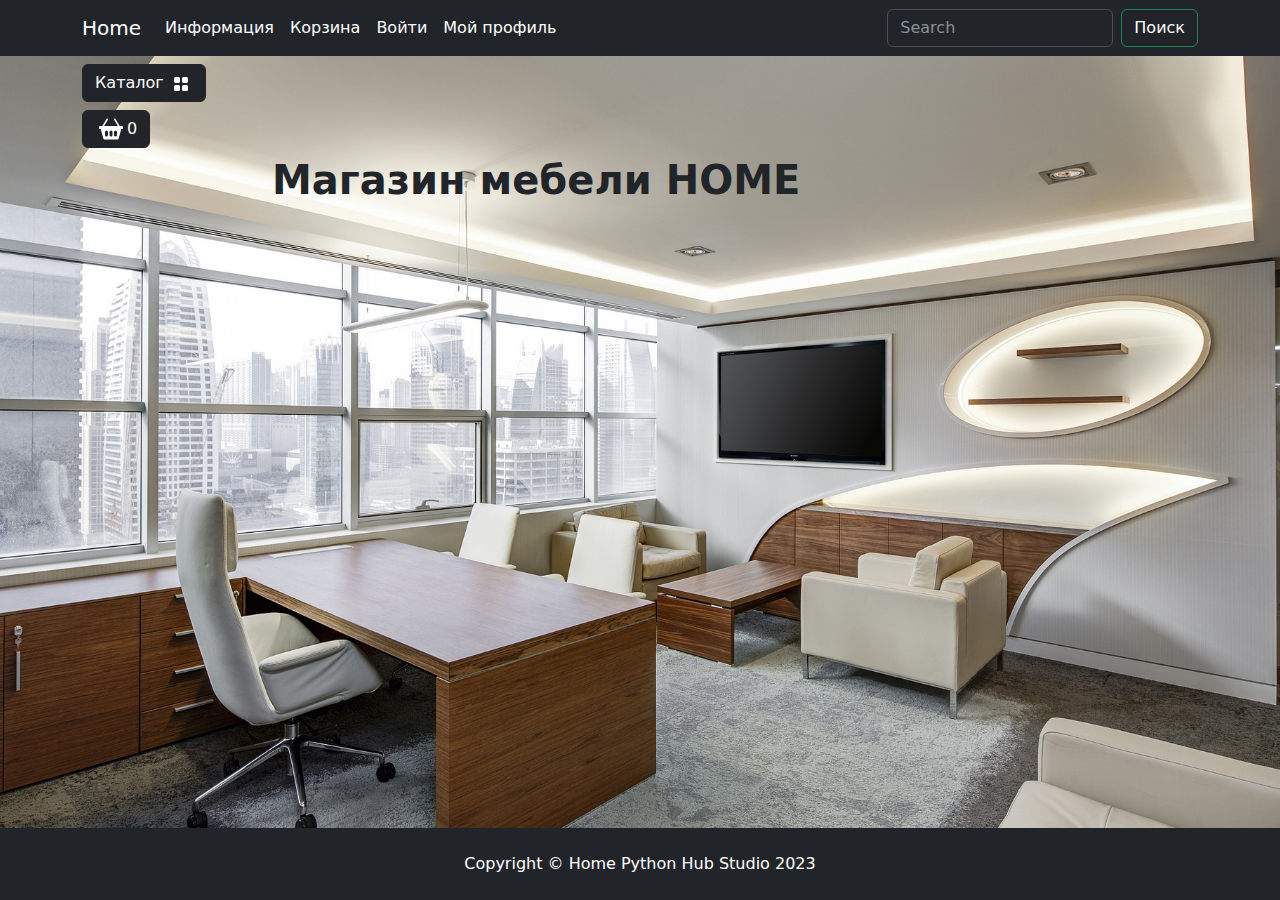
<file: shablon/index.html>
<!DOCTYPE html>
<html lang="en">

<head>
    <meta charset="UTF-8">
    <meta http-equiv="X-UA-Compatible" content="IE=edge">
    <meta name="viewport" content="width=device-width, initial-scale=1.0">
    <link rel="stylesheet" href="deps/css/bootstrap/bootstrap.min.css">
    <link rel="stylesheet" href="deps/css/my_css.css">
    <!-- Стиль footer-a для главной страницы -->
    <link rel="stylesheet" href="deps/css/my_footer_css.css">
    <!-- Favicons for different platforms -->
    <link rel="apple-touch-icon" sizes="180x180" href="deps/favicon/apple-touch-icon.png">
    <link rel="icon" type="image/png" sizes="32x32" href="deps/favicon/favicon-32x32.png">
    <link rel="icon" type="image/png" sizes="16x16" href="deps/favicon/favicon-16x16.png">
    <link rel="manifest" href="deps/favicon/site.webmanifest">
    <title>Home</title>
</head>

<body>
    <header>
        <nav class="navbar navbar-expand-lg bg-dark" data-bs-theme="dark">
            <div class="container">
                <a class="navbar-brand" href="index.html">Home</a>
                <button class="navbar-toggler" type="button" data-bs-toggle="collapse"
                    data-bs-target="#navbarSupportedContent" aria-controls="navbarSupportedContent"
                    aria-expanded="false" aria-label="Toggle navigation">
                    <span class="navbar-toggler-icon"></span>
                </button>
                <div class="collapse navbar-collapse" id="navbarSupportedContent">
                    <ul class="navbar-nav me-auto mb-2 mb-lg-0">
                        <li class="nav-item dropdown ">
                            <a class="nav-link dropdown-toggle text-white" href="#" role="button"
                                data-bs-toggle="dropdown" aria-expanded="false">
                                Информация
                            </a>
                            <ul class="dropdown-menu">
                                <li><a class="dropdown-item  text-white" href="#">Доставка и оплата</a></li>
                                <li><a class="dropdown-item  text-white" href="#">Контактная информация</a></li>
                                <li><a class="dropdown-item  text-white" href="#">Про нас</a></li>
                            </ul>
                        </li>
                        <li class="nav-item">
                            <a class="nav-link  text-white" href="carts/cart.html">Корзина</a>
                        </li>
                        <li class="nav-item">
                            <a class="nav-link  text-white" href="users/login.html">Войти</a>
                        </li>
                        <li class="nav-item dropdown ">
                            <a class="nav-link dropdown-toggle text-white" href="#" role="button"
                                data-bs-toggle="dropdown" aria-expanded="false">
                                Мой профиль
                            </a>
                            <ul class="dropdown-menu">
                                <li><a class="dropdown-item  text-white" href="carts/cart.html">Корзина</a></li>
                                <li><a class="dropdown-item  text-white" href="users/profile.html">Личный кабинет</a>
                                </li>
                                <li><a class="dropdown-item  text-white" href="#">Админ панель</a></li>
                                <li>
                                    <hr class="dropdown-divider">
                                </li>
                                <li><a class="dropdown-item  text-white" href="#">Выйти</a></li>
                            </ul>
                        </li>
                    </ul>
                    <form class="d-flex" role="search">
                        <input class="form-control me-2" type="search" placeholder="Search" aria-label="Search">
                        <button class="btn btn-outline-success text-white" type="submit">Поиск</button>
                    </form>
                </div>
            </div>
        </nav>
    </header>
    <section>
        <div class="container">
            <!-- Каталог и корзина с фиксированным расположением на странице -->
            <div class="row mt-1 position-fixed z-3">
                <!-- Каталог -->
                <div class="dropdown mb-2">
                    <button class="btn btn-secondary dropdown-toggle btn-dark" type="button" data-bs-toggle="dropdown"
                        aria-expanded="false">
                        Каталог
                        <img class="mx-1" src="deps/icons/grid-fill.svg" alt="Catalog Icon" width="16"
                            height="16">
                    </button>
                    <ul class="dropdown-menu bg-dark" data-bs-theme="dark">
                        <li><a class="dropdown-item text-white" href="goods/catalog.html">Все товары</a></li>
                        <li><a class="dropdown-item text-white" href="goods/catalog.html">Кухня</a></li>
                        <li><a class="dropdown-item text-white" href="goods/catalog.html">Спальня</a></li>
                        <li><a class="dropdown-item text-white" href="goods/catalog.html">Гостинная</a></li>
                        <li><a class="dropdown-item text-white" href="goods/catalog.html">Офис</a></li>
                        <li><a class="dropdown-item text-white" href="goods/catalog.html">Фурнитура</a></li>
                        <li><a class="dropdown-item text-white" href="goods/catalog.html">Декор</a></li>
                    </ul>
                </div>
                <!-- Значек корзины, вызывает модальное окно -->
                <div>
                    <button type="button" class="btn btn-dark btn-secondary d-flex" id="modalButton"
                        aria-expanded="false">
                        <img class="mx-1" src="deps/icons/basket2-fill.svg" alt="Catalog Icon" width="24"
                            height="24">
                        <span id="goods-in-cart-count">0</span>
                    </button>
                </div>
                <!-- Разметка модального окна корзины -->
                <div class="modal fade" id="exampleModal" tabindex="-1" aria-labelledby="exampleModalLabel"
                    aria-hidden="true">
                    <div class="modal-dialog modal-dialog-scrollable">
                        <div class="modal-content">
                            <div class="modal-header">
                                <button type="button" class="btn-close" data-bs-dismiss="modal"
                                    aria-label="Close"></button>
                            </div>
                            <div class="modal-body">
                                <h3 class="text-center mb-4">Корзина</h3>
                                <div class="container" id="cart-items-container">
                                    <!-- Разметка корзины -->
                                    <div class="card mb-3 text-bg-light shadow-lg">
                                        <div class="card-header">
                                            <h5 class="card-title">Товар</h5>
                                        </div>
                                        <ul class="list-group list-group-flush">
                                            <li class="list-group-item">
                                                <div class="row text-center">
                                                    <div class="col p-0">
                                                        <div class="input-group">
                                                            <span class="input-group-btn">
                                                                <button type="button" class="btn btn-dark btn-sm decrement"
                                                                    data-cart-id="" data-cart-change-url="">-</button>
                                                            </span>
                                                            <input type="text" class="form-control number" value="1"
                                                                readonly>
                                                            <span class="input-group-btn">
                                                                <button type="button" class="btn btn-dark btn-sm increment"
                                                                    data-cart-id="" data-cart-change-url="">+</button>
                                                            </span>
                                                        </div>
                                                    </div>
                                                    <div class="col p-0">
                                                        <p>x 100.00 = </p>
                                                    </div>
                                                    <div class="col p-0"><strong>100.00 $</strong></div>
                                                    <div class="col p-0">
                                                        <a href="#" class="remove-from-cart" data-cart-id="">
                                                            <img class="mx-1" src="deps/icons/trash3-fill.svg"
                                                                alt="Catalog Icon" width="16" height="16">
                                                        </a>
                                                    </div>
                                                </div>
                                            </li>
                                        </ul>
                                    </div>
                                    <div class="card mb-3 shadow-lg">
                                        <div class="card-footer">
                                            <p class="float-left">Итого <strong>1</strong> товар(а) на сумму</p>
                                            <h4 class="float-left"><strong>100.00 $</strong></h4>
                                        </div>
                                    </div>
                                    <!-- Закончилась разметка корзины -->
                                </div>
                                <a class="btn btn-dark" href="orders/create_order.html">
                                    Оформить заказ
                                </a>
                            </div>
                        </div>
                    </div>
                </div>
                <!-- Закончилась разметка модального окна -->
            </div>
        </div>
        <!-- Контент -->
        <div class="container">
            <div class="row mt-1">
                <div class="col-lg-2">
                    <!-- Пустой блок на Ваше усмотрение -->
                </div>
                <div class="col-lg-10">
                    <!-- Контент на странице -->
                    <h1 class="mt-5 pt-5"><strong>Магазин мебели HOME</strong></h1>
                </div>
            </div>
        </div>
    </section>
    <footer class="py-4 bg-dark">
        <div class="container">
            <p class="m-0 text-center text-white">Copyright &copy; Home Python Hub Studio 2023</p>
        </div>
    </footer>
    <script src="deps/js/jquery/jquery-3.7.0.min.js"></script>
    <script src="deps/js/jquery-events.js"></script>
    <script src="deps/js/jquery-ajax.js"></script>
    <script src="deps/js/bootstrap/bootstrap.bundle.min.js"></script>
</body>

</html>
</file>
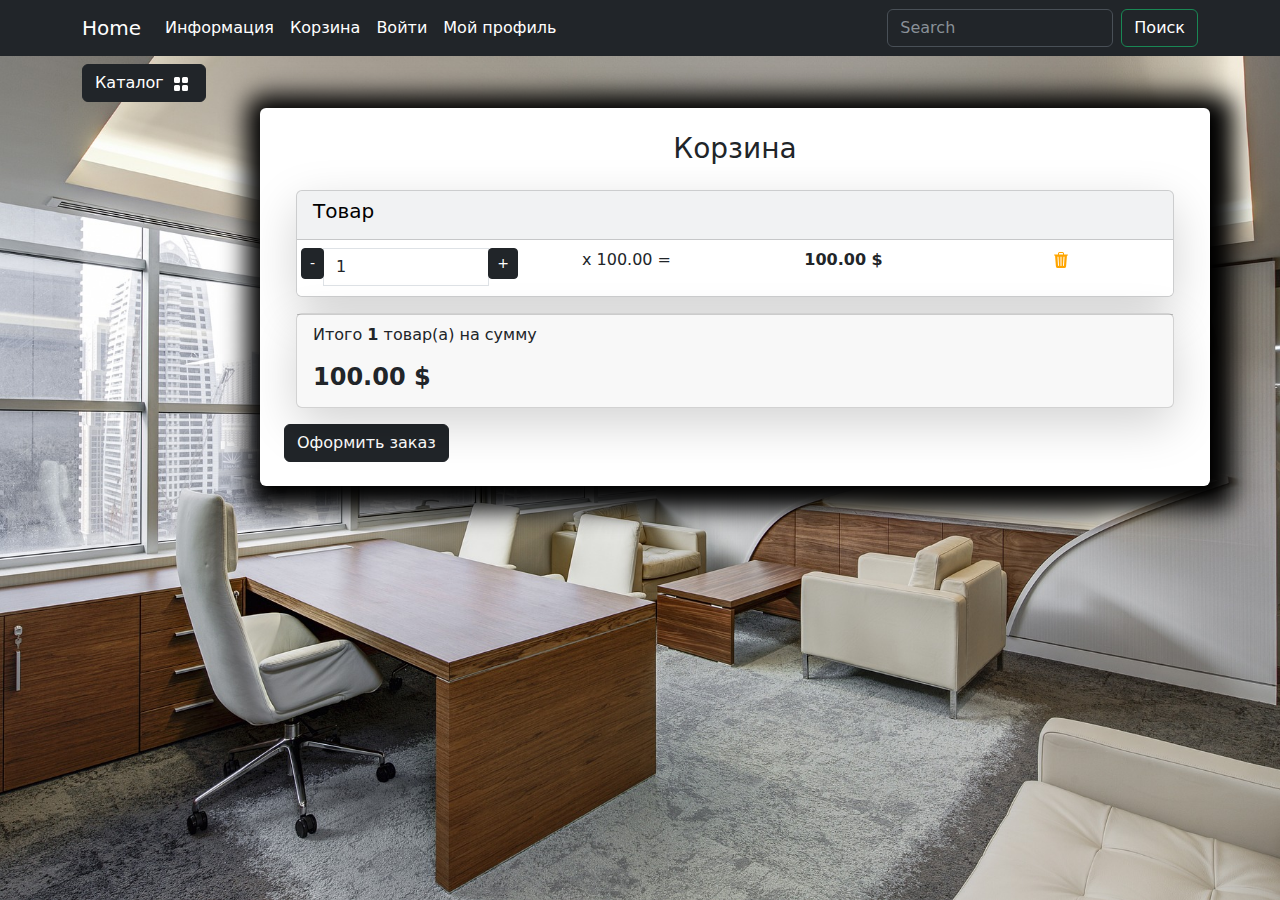
<file: shablon/carts/cart.html>
<!DOCTYPE html>
<html lang="en">

<head>
    <meta charset="UTF-8">
    <meta http-equiv="X-UA-Compatible" content="IE=edge">
    <meta name="viewport" content="width=device-width, initial-scale=1.0">
    <link rel="stylesheet" href="../deps/css/bootstrap/bootstrap.min.css">
    <link rel="stylesheet" href="../deps/css/my_css.css">
    <link rel="apple-touch-icon" sizes="180x180" href="../deps/favicon/apple-touch-icon.png">
    <link rel="icon" type="image/png" sizes="32x32" href="../deps/favicon/favicon-32x32.png">
    <link rel="icon" type="image/png" sizes="16x16" href="../deps/favicon/favicon-16x16.png">
    <link rel="manifest" href="../deps/favicon/site.webmanifest">
    <title>Корзина</title>
</head>

<body>
    <header>
        <nav class="navbar navbar-expand-lg bg-dark" data-bs-theme="dark">
            <div class="container">
                <a class="navbar-brand" href="../index.html">Home</a>
                <button class="navbar-toggler" type="button" data-bs-toggle="collapse"
                    data-bs-target="#navbarSupportedContent" aria-controls="navbarSupportedContent"
                    aria-expanded="false" aria-label="Toggle navigation">
                    <span class="navbar-toggler-icon"></span>
                </button>
                <div class="collapse navbar-collapse" id="navbarSupportedContent">
                    <ul class="navbar-nav me-auto mb-2 mb-lg-0">
                        <li class="nav-item dropdown ">
                            <a class="nav-link dropdown-toggle text-white" href="#" role="button"
                                data-bs-toggle="dropdown" aria-expanded="false">
                                Информация
                            </a>
                            <ul class="dropdown-menu">
                                <li><a class="dropdown-item  text-white" href="#">Доставка и оплата</a></li>
                                <li><a class="dropdown-item  text-white" href="#">Контактная информация</a></li>
                                <li><a class="dropdown-item  text-white" href="#">Про нас</a></li>
                            </ul>
                        </li>
                        <li class="nav-item">
                            <a class="nav-link  text-white" href="../users/cart.html">Корзина</a>
                        </li>
                        <li class="nav-item">
                            <a class="nav-link  text-white" href="../users/login.html">Войти</a>
                        </li>
                        <li class="nav-item dropdown ">
                            <a class="nav-link dropdown-toggle text-white" href="#" role="button"
                                data-bs-toggle="dropdown" aria-expanded="false">
                                Мой профиль
                            </a>
                            <ul class="dropdown-menu">
                                <li><a class="dropdown-item  text-white" href="../users/cart.html">Корзина</a></li>
                                <li><a class="dropdown-item  text-white" href="../users/profile.html">Личный кабинет</a>
                                </li>
                                <li><a class="dropdown-item  text-white" href="#">Админ панель</a></li>
                                <li>
                                    <hr class="dropdown-divider">
                                </li>
                                <li><a class="dropdown-item  text-white" href="#">Выйти</a></li>
                            </ul>
                        </li>
                    </ul>
                    <form class="d-flex" role="search">
                        <input class="form-control me-2" type="search" placeholder="Search" aria-label="Search">
                        <button class="btn btn-outline-success text-white" type="submit">Поиск</button>
                    </form>
                </div>
            </div>
        </nav>
    </header>
    <section>
        <div class="container">
            <!-- Каталог и корзина с фиксированным расположением на странице -->
            <div class="row mt-1 position-fixed z-3">
                <!-- Каталог -->
                <div class="dropdown mb-2">
                    <button class="btn btn-secondary dropdown-toggle btn-dark" type="button" data-bs-toggle="dropdown"
                        aria-expanded="false">
                        Каталог
                        <img class="mx-1" src="../deps/icons/grid-fill.svg" alt="Catalog Icon" width="16"
                            height="16">
                    </button>
                    <ul class="dropdown-menu bg-dark" data-bs-theme="dark">
                        <li><a class="dropdown-item text-white" href="../goods/catalog.html">Все товары</a></li>
                        <li><a class="dropdown-item text-white" href="../goods/catalog.html">Кухня</a></li>
                        <li><a class="dropdown-item text-white" href="../goods/catalog.html">Спальня</a></li>
                        <li><a class="dropdown-item text-white" href="../goods/catalog.html">Гостинная</a></li>
                        <li><a class="dropdown-item text-white" href="../goods/catalog.html">Офис</a></li>
                        <li><a class="dropdown-item text-white" href="../goods/catalog.html">Фурнитура</a></li>
                        <li><a class="dropdown-item text-white" href="../goods/catalog.html">Декор</a></li>
                    </ul>
                </div>
            </div>
        </div>
        <!-- Контент -->
        <div class="container">
            <div class="row mt-1">
                <div class="col-lg-2">
                    <!-- Пустой блок на усмотрение -->
                </div>
                <div class="col-lg-10">
                    <!-- Контент на странице -->
                    <div class="row">
                        <div class="container mt-5">
                            <div class="row justify-content-center">
                                <div class=" bg-white p-4 mb-4 mx-2 rounded custom-shadow">
                                    <h3 class="text-center mb-4">Корзина</h3>
                                    <div class="container" id="cart-items-container">
                                        <!-- Разметка корзины -->
                                        <div class="card mb-3 text-bg-light shadow-lg">
                                            <div class="card-header">
                                                <h5 class="card-title">Товар</h5>
                                            </div>
                                            <ul class="list-group list-group-flush">
                                                <li class="list-group-item">
                                                    <div class="row text-center">
                                                        <div class="col p-0">
                                                            <div class="input-group">
                                                                <span class="input-group-btn">
                                                                    <button type="button" class="btn btn-dark btn-sm decrement"
                                                                        data-cart-id="" data-cart-change-url="">-</button>
                                                                </span>
                                                                <input type="text" class="form-control number" value="1"
                                                                    readonly>
                                                                <span class="input-group-btn">
                                                                    <button type="button" class="btn btn-dark btn-sm increment"
                                                                        data-cart-id="" data-cart-change-url="">+</button>
                                                                </span>
                                                            </div>
                                                        </div>
                                                        <div class="col p-0">
                                                            <p>x 100.00 = </p>
                                                        </div>
                                                        <div class="col p-0"><strong>100.00 $</strong></div>
                                                        <div class="col p-0">
                                                            <a href="#" class="remove-from-cart" data-cart-id="">
                                                                <img class="mx-1" src="../deps/icons/trash3-fill.svg"
                                                                    alt="Catalog Icon" width="16" height="16">
                                                            </a>
                                                        </div>
                                                    </div>
                                                </li>
                                            </ul>
                                        </div>
                                        <div class="card mb-3 shadow-lg">
                                            <div class="card-footer">
                                                <p class="float-left">Итого <strong>1</strong> товар(а) на сумму</p>
                                                <h4 class="float-left"><strong>100.00 $</strong></h4>
                                            </div>
                                        </div>
                                        <!-- Закончилась разметка корзины -->
                                    </div>
                                    <a class="btn btn-dark" href="../orders/create_order.html">
                                        Оформить заказ
                                    </a>
                                </div>
                            </div>
                        </div>
                    </div>
                </div>
            </div>
        </div>
    </section>
    <script src="../deps/js/jquery/jquery-3.7.0.min.js"></script>
    <script src="../deps/js/jquery-events.js"></script>
    <script src="../deps/js/jquery-ajax.js"></script>
    <script src="../deps/js/bootstrap/bootstrap.bundle.min.js"></script>
</body>

</html>
</file>
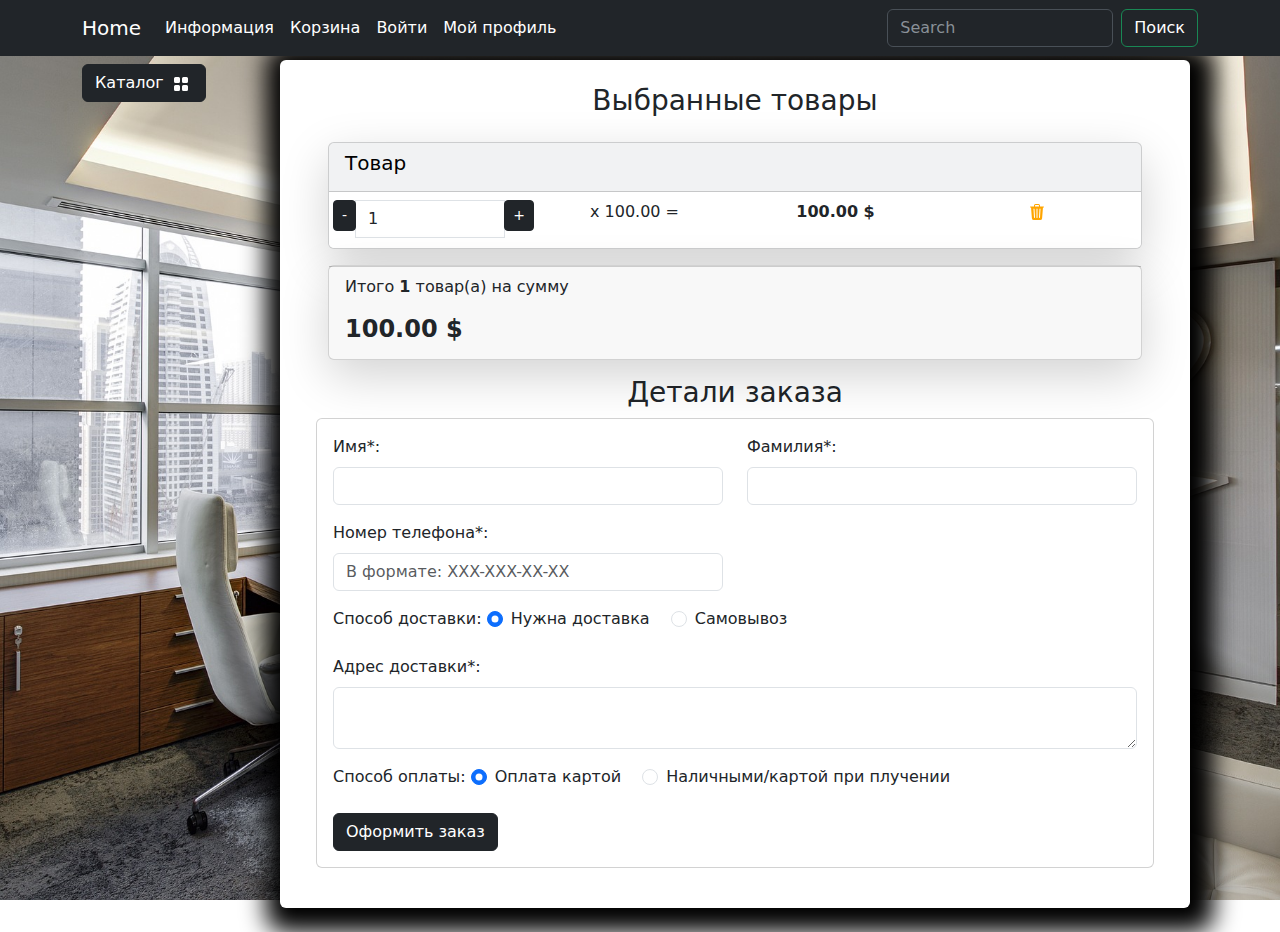
<file: shablon/orders/create_order.html>
<!DOCTYPE html>
<html lang="en">

<head>
    <meta charset="UTF-8">
    <meta http-equiv="X-UA-Compatible" content="IE=edge">
    <meta name="viewport" content="width=device-width, initial-scale=1.0">
    <link rel="stylesheet" href="../deps/css/bootstrap/bootstrap.min.css">
    <link rel="stylesheet" href="../deps/css/my_css.css">
    <link rel="apple-touch-icon" sizes="180x180" href="../deps/favicon/apple-touch-icon.png">
    <link rel="icon" type="image/png" sizes="32x32" href="../deps/favicon/favicon-32x32.png">
    <link rel="icon" type="image/png" sizes="16x16" href="../deps/favicon/favicon-16x16.png">
    <link rel="manifest" href="../deps/favicon/site.webmanifest">
    <title>Профиль</title>
</head>

<body>
    <header>
        <nav class="navbar navbar-expand-lg bg-dark" data-bs-theme="dark">
            <div class="container">
                <a class="navbar-brand" href="../index.html">Home</a>
                <button class="navbar-toggler" type="button" data-bs-toggle="collapse"
                    data-bs-target="#navbarSupportedContent" aria-controls="navbarSupportedContent"
                    aria-expanded="false" aria-label="Toggle navigation">
                    <span class="navbar-toggler-icon"></span>
                </button>
                <div class="collapse navbar-collapse" id="navbarSupportedContent">
                    <ul class="navbar-nav me-auto mb-2 mb-lg-0">
                        <li class="nav-item dropdown ">
                            <a class="nav-link dropdown-toggle text-white" href="#" role="button"
                                data-bs-toggle="dropdown" aria-expanded="false">
                                Информация
                            </a>
                            <ul class="dropdown-menu">
                                <li><a class="dropdown-item  text-white" href="#">Доставка и оплата</a></li>
                                <li><a class="dropdown-item  text-white" href="#">Контактная информация</a></li>
                                <li><a class="dropdown-item  text-white" href="#">Про нас</a></li>
                            </ul>
                        </li>
                        <li class="nav-item">
                            <a class="nav-link  text-white" href="../carts/cart.html">Корзина</a>
                        </li>
                        <li class="nav-item">
                            <a class="nav-link  text-white" href="../users/login.html">Войти</a>
                        </li>
                        <li class="nav-item dropdown ">
                            <a class="nav-link dropdown-toggle text-white" href="#" role="button"
                                data-bs-toggle="dropdown" aria-expanded="false">
                                Мой профиль
                            </a>
                            <ul class="dropdown-menu">
                                <li><a class="dropdown-item  text-white" href="../carts/cart.html">Корзина</a></li>
                                <li><a class="dropdown-item  text-white" href="../users/profile.html">Личный кабинет</a>
                                </li>
                                <li><a class="dropdown-item  text-white" href="#">Админ панель</a></li>
                                <li>
                                    <hr class="dropdown-divider">
                                </li>
                                <li><a class="dropdown-item  text-white" href="#">Выйти</a></li>
                            </ul>
                        </li>
                    </ul>
                    <form class="d-flex" role="search">
                        <input class="form-control me-2" type="search" placeholder="Search" aria-label="Search">
                        <button class="btn btn-outline-success text-white" type="submit">Поиск</button>
                    </form>
                </div>
            </div>
        </nav>
    </header>
    <section>
        <div class="container">
            <!-- Каталог и корзина с фиксированным расположением на странице -->
            <div class="row mt-1 position-fixed z-3">
                <!-- Каталог -->
                <div class="dropdown mb-2">
                    <button class="btn btn-secondary dropdown-toggle btn-dark" type="button" data-bs-toggle="dropdown"
                        aria-expanded="false">
                        Каталог
                        <img class="mx-1" src="../deps/icons/grid-fill.svg" alt="Catalog Icon" width="16"
                            height="16">
                    </button>
                    <ul class="dropdown-menu bg-dark" data-bs-theme="dark">
                        <li><a class="dropdown-item text-white" href="../goods/catalog.html">Все товары</a></li>
                        <li><a class="dropdown-item text-white" href="../goods/catalog.html">Кухня</a></li>
                        <li><a class="dropdown-item text-white" href="../goods/catalog.html">Спальня</a></li>
                        <li><a class="dropdown-item text-white" href="../goods/catalog.html">Гостинная</a></li>
                        <li><a class="dropdown-item text-white" href="../goods/catalog.html">Офис</a></li>
                        <li><a class="dropdown-item text-white" href="../goods/catalog.html">Фурнитура</a></li>
                        <li><a class="dropdown-item text-white" href="../goods/catalog.html">Декор</a></li>
                    </ul>
                </div>
            </div>
        </div>
        <!-- Контент -->
        <div class="container">
            <div class="row mt-1">
                <div class="col-lg-2">
                    <!-- Пустой блок на усмотрение -->
                </div>
                <div class="col-lg-10">
                    <!-- Контент на странице -->
                    <div class=" bg-white p-4 mb-4 mx-2 rounded custom-shadow">
                        <div class="container">
                            <h3 class="text-center mb-4">Выбранные товары</h3>
                            <div class="container" id="cart-items-container">
                                <!-- Разметка корзины -->
                                <div class="card mb-3 text-bg-light shadow-lg">
                                    <div class="card-header">
                                        <h5 class="card-title">Товар</h5>
                                    </div>
                                    <ul class="list-group list-group-flush">
                                        <li class="list-group-item">
                                            <div class="row text-center">
                                                <div class="col p-0">
                                                    <div class="input-group">
                                                        <span class="input-group-btn">
                                                            <button type="button" class="btn btn-dark btn-sm decrement"
                                                                data-cart-id="" data-cart-change-url="">-</button>
                                                        </span>
                                                        <input type="text" class="form-control number" value="1"
                                                            readonly>
                                                        <span class="input-group-btn">
                                                            <button type="button" class="btn btn-dark btn-sm increment"
                                                                data-cart-id="" data-cart-change-url="">+</button>
                                                        </span>
                                                    </div>
                                                </div>
                                                <div class="col p-0">
                                                    <p>x 100.00 = </p>
                                                </div>
                                                <div class="col p-0"><strong>100.00 $</strong></div>
                                                <div class="col p-0">
                                                    <a href="#" class="remove-from-cart" data-cart-id="">
                                                        <img class="mx-1" src="../deps/icons/trash3-fill.svg"
                                                            alt="Catalog Icon" width="16" height="16">
                                                    </a>
                                                </div>
                                            </div>
                                        </li>
                                    </ul>
                                </div>
                                <div class="card mb-3 shadow-lg">
                                    <div class="card-footer">
                                        <p class="float-left">Итого <strong>1</strong> товар(а) на сумму</p>
                                        <h4 class="float-left"><strong>100.00 $</strong></h4>
                                    </div>
                                </div>
                                <!-- Закончилась разметка корзины -->
                            </div>
                        </div>
                        <!-- Детали заказа -->
                        <div class="container">
                            <h3 class="text-center">Детали заказа</h3>
                            <div class="card mb-3">
                                <div class="card-body">
                                    <form>
                                        <div class="row">
                                            <div class="col-md-6 mb-3">
                                                <label for="id_first_name" class="form-label">Имя*:</label>
                                                <input type="text" class="form-control" id="id_first_name"
                                                    name="first_name" required>
                                            </div>
                                            <div class="col-md-6 mb-3">
                                                <label for="id_last_name" class="form-label">Фамилия*:</label>
                                                <input type="text" class="form-control" id="id_last_name" name="last_name" required>
                                            </div>
                                            <div class="col-md-6 mb-3">
                                                <label for="id_phone_number" class="form-label">Номер телефона*:</label>
                                                <input type="text" class="form-control" id="id_phone_number" name="phone_number"
                                                    placeholder="В формате: XXX-XXX-XX-XX"
                                                    required>
                                            </div>
                                            <div class="col-md-12 mb-3">
                                                <label for="delivery" class="form-label">Способ доставки: </label>
                                                <div class="form-check form-check-inline">
                                                    <input class="form-check-input" type="radio" name="requires_delivery"
                                                        id="id_requires_delivery" value="1" checked>
                                                    <label class="form-check-label" for="id_requires_delivery">Нужна
                                                        доставка</label>
                                                </div>
                                                <div class="form-check form-check-inline">
                                                    <input class="form-check-input" type="radio" name="requires_delivery"
                                                        id="id_requires_delivery" value="0">
                                                    <label class="form-check-label" for="id_requires_delivery">Самовывоз</label>
                                                </div>
                                            </div>
                                            <div class="mb-3" id="deliveryAddressField">
                                                <label for="id_delivery_address" class="form-label">Адрес
                                                    доставки*:</label>
                                                <textarea class="form-control" id="id_delivery_address"
                                                    name="delivery_address" rows="2"></textarea>
                                            </div>
                                            <div class="col-md-12 mb-3">
                                                <label class="form-label">Способ оплаты: </label>
                                                <div class="form-check form-check-inline">
                                                    <input class="form-check-input" type="radio" name="payment_on_get"
                                                        id="id_payment_on_get" value="0" checked>
                                                    <label class="form-check-label" for="id_payment_on_get">Оплата
                                                        картой</label>
                                                </div>
                                                <div class="form-check form-check-inline">
                                                    <input class="form-check-input" type="radio" name="payment_on_get"
                                                        id="id_payment_on_get" value="1">
                                                    <label class="form-check-label" for="id_payment_on_get">Наличными/картой
                                                        при плучении</label>
                                                </div>
                                            </div>
                                        </div>
                                        <button type="submit" class="btn btn-dark">Оформить заказ</button>
                                    </form>
                                </div>
                            </div>
                        </div>
                    </div>
                </div>
            </div>
        </div>
    </section>
    <script src="../deps/js/jquery/jquery-3.7.0.min.js"></script>
    <script src="../deps/js/jquery-events.js"></script>
    <script src="../deps/js/jquery-ajax.js"></script>
    <script src="../deps/js/bootstrap/bootstrap.bundle.min.js"></script>
</body>

</html>
</file>
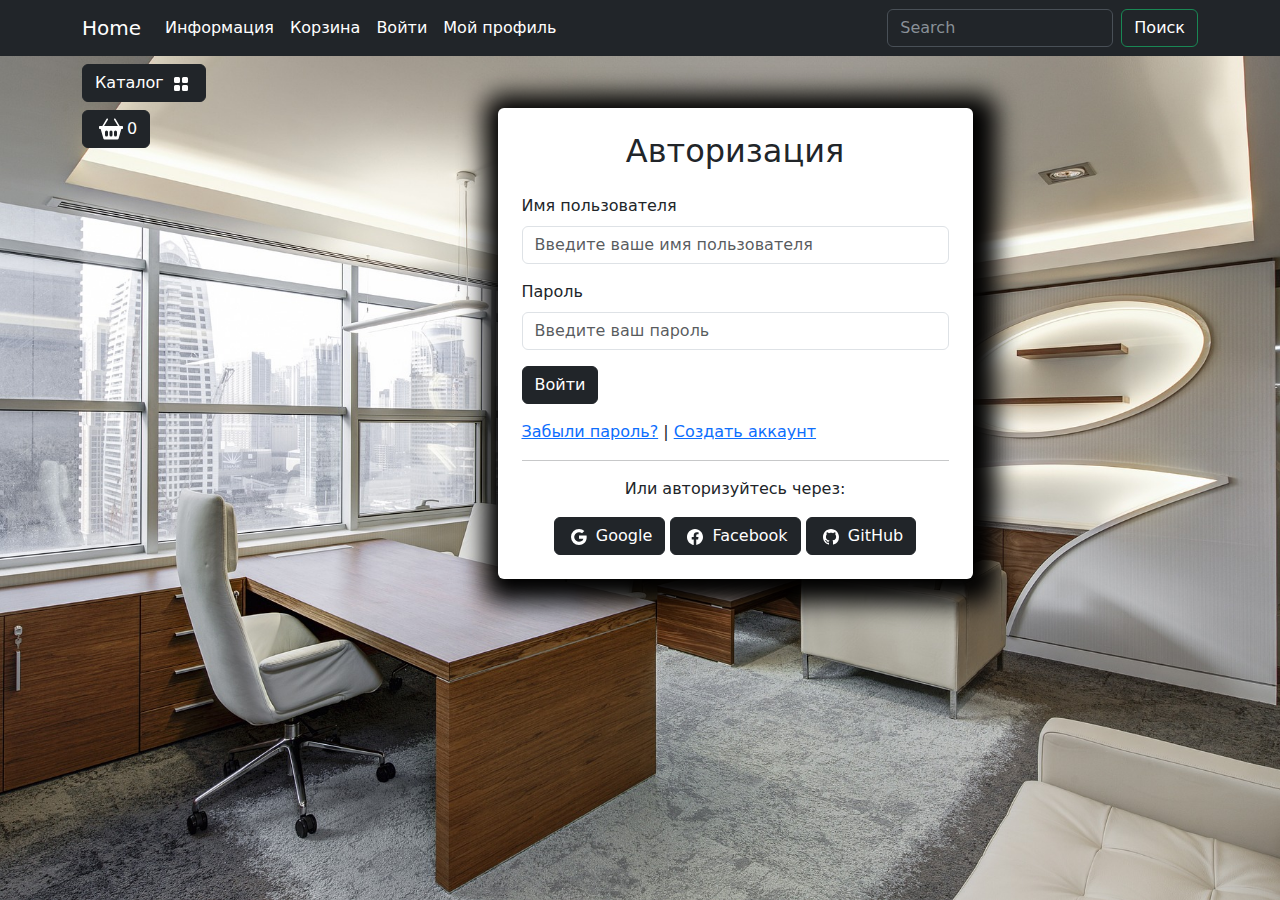
<file: shablon/users/login.html>
<!DOCTYPE html>
<html lang="en">

<head>
    <meta charset="UTF-8">
    <meta http-equiv="X-UA-Compatible" content="IE=edge">
    <meta name="viewport" content="width=device-width, initial-scale=1.0">
    <link rel="stylesheet" href="../deps/css/bootstrap/bootstrap.min.css">
    <link rel="stylesheet" href="../deps/css/my_css.css">
    <link rel="apple-touch-icon" sizes="180x180" href="../deps/favicon/apple-touch-icon.png">
    <link rel="icon" type="image/png" sizes="32x32" href="../deps/favicon/favicon-32x32.png">
    <link rel="icon" type="image/png" sizes="16x16" href="../deps/favicon/favicon-16x16.png">
    <link rel="manifest" href="../deps/favicon/site.webmanifest">
    <title>Авторизация</title>
</head>

<body>
    <header>
        <nav class="navbar navbar-expand-lg bg-dark" data-bs-theme="dark">
            <div class="container">
                <a class="navbar-brand" href="../index.html">Home</a>
                <button class="navbar-toggler" type="button" data-bs-toggle="collapse"
                    data-bs-target="#navbarSupportedContent" aria-controls="navbarSupportedContent"
                    aria-expanded="false" aria-label="Toggle navigation">
                    <span class="navbar-toggler-icon"></span>
                </button>
                <div class="collapse navbar-collapse" id="navbarSupportedContent">
                    <ul class="navbar-nav me-auto mb-2 mb-lg-0">
                        <li class="nav-item dropdown ">
                            <a class="nav-link dropdown-toggle text-white" href="#" role="button"
                                data-bs-toggle="dropdown" aria-expanded="false">
                                Информация
                            </a>
                            <ul class="dropdown-menu">
                                <li><a class="dropdown-item  text-white" href="#">Доставка и оплата</a></li>
                                <li><a class="dropdown-item  text-white" href="#">Контактная информация</a></li>
                                <li><a class="dropdown-item  text-white" href="#">Про нас</a></li>
                            </ul>
                        </li>
                        <li class="nav-item">
                            <a class="nav-link  text-white" href="../carts/cart.html">Корзина</a>
                        </li>
                        <li class="nav-item">
                            <a class="nav-link  text-white" href="../users/login.html">Войти</a>
                        </li>
                        <li class="nav-item dropdown ">
                            <a class="nav-link dropdown-toggle text-white" href="#" role="button"
                                data-bs-toggle="dropdown" aria-expanded="false">
                                Мой профиль
                            </a>
                            <ul class="dropdown-menu">
                                <li><a class="dropdown-item  text-white" href="../carts/cart.html">Корзина</a></li>
                                <li><a class="dropdown-item  text-white" href="../users/profile.html">Личный кабинет</a>
                                </li>
                                <li><a class="dropdown-item  text-white" href="#">Админ панель</a></li>
                                <li>
                                    <hr class="dropdown-divider">
                                </li>
                                <li><a class="dropdown-item  text-white" href="#">Выйти</a></li>
                            </ul>
                        </li>
                    </ul>
                    <form class="d-flex" role="search">
                        <input class="form-control me-2" type="search" placeholder="Search" aria-label="Search">
                        <button class="btn btn-outline-success text-white" type="submit">Поиск</button>
                    </form>
                </div>
            </div>
        </nav>
    </header>
    <section>
        <div class="container">
            <!-- Каталог и корзина с фиксированным расположением на странице -->
            <div class="row mt-1 position-fixed z-3">
                <!-- Каталог -->
                <div class="dropdown mb-2">
                    <button class="btn btn-secondary dropdown-toggle btn-dark" type="button" data-bs-toggle="dropdown"
                        aria-expanded="false">
                        Каталог
                        <img class="mx-1" src="../deps/icons/grid-fill.svg" alt="Catalog Icon" width="16"
                            height="16">
                    </button>
                    <ul class="dropdown-menu bg-dark" data-bs-theme="dark">
                        <li><a class="dropdown-item text-white" href="../goods/catalog.html">Все товары</a></li>
                        <li><a class="dropdown-item text-white" href="../goods/catalog.html">Кухня</a></li>
                        <li><a class="dropdown-item text-white" href="../goods/catalog.html">Спальня</a></li>
                        <li><a class="dropdown-item text-white" href="../goods/catalog.html">Гостинная</a></li>
                        <li><a class="dropdown-item text-white" href="../goods/catalog.html">Офис</a></li>
                        <li><a class="dropdown-item text-white" href="../goods/catalog.html">Фурнитура</a></li>
                        <li><a class="dropdown-item text-white" href="../goods/catalog.html">Декор</a></li>
                    </ul>
                </div>
                <!-- Значек корзины, вызывает модальное окно -->
                <div>
                    <button type="button" class="btn btn-dark btn-secondary d-flex" id="modalButton" aria-expanded="false">
                        <img class="mx-1" src="../deps/icons/basket2-fill.svg" alt="Catalog Icon" width="24"
                            height="24">
                        <span>0</span>
                    </button>
                </div>
                <!-- Разметка модального окна корзины -->
                <div class="modal fade" id="exampleModal" tabindex="-1" aria-labelledby="exampleModalLabel"
                    aria-hidden="true">
                    <div class="modal-dialog modal-dialog-scrollable">
                        <div class="modal-content">
                            <div class="modal-header">
                                <button type="button" class="btn-close" data-bs-dismiss="modal"
                                    aria-label="Close"></button>
                            </div>
                            <div class="modal-body">
                                <h3 class="text-center mb-4">Корзина</h3>
                                <div class="container" id="cart-items-container">
                                    <!-- Разметка корзины -->
                                    <div class="card mb-3 text-bg-light shadow-lg">
                                        <div class="card-header">
                                            <h5 class="card-title">Товар</h5>
                                        </div>
                                        <ul class="list-group list-group-flush">
                                            <li class="list-group-item">
                                                <div class="row text-center">
                                                    <div class="col p-0">
                                                        <div class="input-group">
                                                            <span class="input-group-btn">
                                                                <button type="button" class="btn btn-dark btn-sm decrement"
                                                                    data-cart-id="" data-cart-change-url="">-</button>
                                                            </span>
                                                            <input type="text" class="form-control number" value="1"
                                                                readonly>
                                                            <span class="input-group-btn">
                                                                <button type="button" class="btn btn-dark btn-sm increment"
                                                                    data-cart-id="" data-cart-change-url="">+</button>
                                                            </span>
                                                        </div>
                                                    </div>
                                                    <div class="col p-0">
                                                        <p>x 100.00 = </p>
                                                    </div>
                                                    <div class="col p-0"><strong>100.00 $</strong></div>
                                                    <div class="col p-0">
                                                        <a href="#" class="remove-from-cart" data-cart-id="">
                                                            <img class="mx-1" src="../deps/icons/trash3-fill.svg"
                                                                alt="Catalog Icon" width="16" height="16">
                                                        </a>
                                                    </div>
                                                </div>
                                            </li>
                                        </ul>
                                    </div>
                                    <div class="card mb-3 shadow-lg">
                                        <div class="card-footer">
                                            <p class="float-left">Итого <strong>1</strong> товар(а) на сумму</p>
                                            <h4 class="float-left"><strong>100.00 $</strong></h4>
                                        </div>
                                    </div>
                                    <!-- Закончилась разметка корзины -->
                                </div>
                                <a class="btn btn-dark" href="../orders/create_order.html">
                                    Оформить заказ
                                </a>
                            </div>
                        </div>
                    </div>
                </div>
                <!-- Закончилась разметка модального окна -->
            </div>
        </div>
        <!-- Контент -->
        <div class="container">
            <div class="row mt-1">
                <div class="col-lg-2">
                    <!-- Пустой блок на усмотрение -->
                </div>
                <div class="col-lg-10">
                    <!-- Контент на странице -->
                    <div class="row">
                        <div class="container mt-5">
                            <div class="row justify-content-center">
                                <div class="col-md-6 bg-white p-4 mb-4 mx-3 rounded custom-shadow">
                                    <h2 class="text-center mb-4">Авторизация</h2>
                                    <form>
                                        <div class="mb-3">
                                            <label for="username" class="form-label">Имя пользователя</label>
                                            <input type="text" class="form-control" id="username" placeholder="Введите ваше имя пользователя" required>
                                        </div>
                                        <div class="mb-3">
                                            <label for="password" class="form-label">Пароль</label>
                                            <input type="password" class="form-control" id="password" placeholder="Введите ваш пароль" required>
                                        </div>
                                        <button type="submit" class="btn btn-dark btn-block">Войти</button>
                                    </form>
                                    <div class="mt-3">
                                        <a href="#">Забыли пароль?</a> | <a href="registration.html">Создать аккаунт</a>
                                    </div>
                                    <hr>
                                    <div class="text-center">
                                        <p>Или авторизуйтесь через:</p>
                                        <a href="#" class="btn btn-dark">
                                            <img class="mx-1" src="../deps/icons/google.svg" alt="Catalog Icon" width="16" height="16">
                                            Google
                                        </a>
                                        <a href="#" class="btn btn-dark">
                                            <img class="mx-1" src="../deps/icons/facebook.svg" alt="Catalog Icon" width="16" height="16">
                                            Facebook
                                        </a>
                                        <a href="#" class="btn btn-dark">
                                            <img class="mx-1" src="../deps/icons/github.svg" alt="Catalog Icon" width="16" height="16">
                                            GitHub
                                        </a>
                                    </div>
                                </div>
                            </div>
                        </div>
                    </div>
                </div>
            </div>
        </div>
    </section>
    <script src="../deps/js/jquery/jquery-3.7.0.min.js"></script>
    <script src="../deps/js/jquery-events.js"></script>
    <script src="../deps/js/jquery-ajax.js"></script>
    <script src="../deps/js/bootstrap/bootstrap.bundle.min.js"></script>
</body>

</html>
</file>
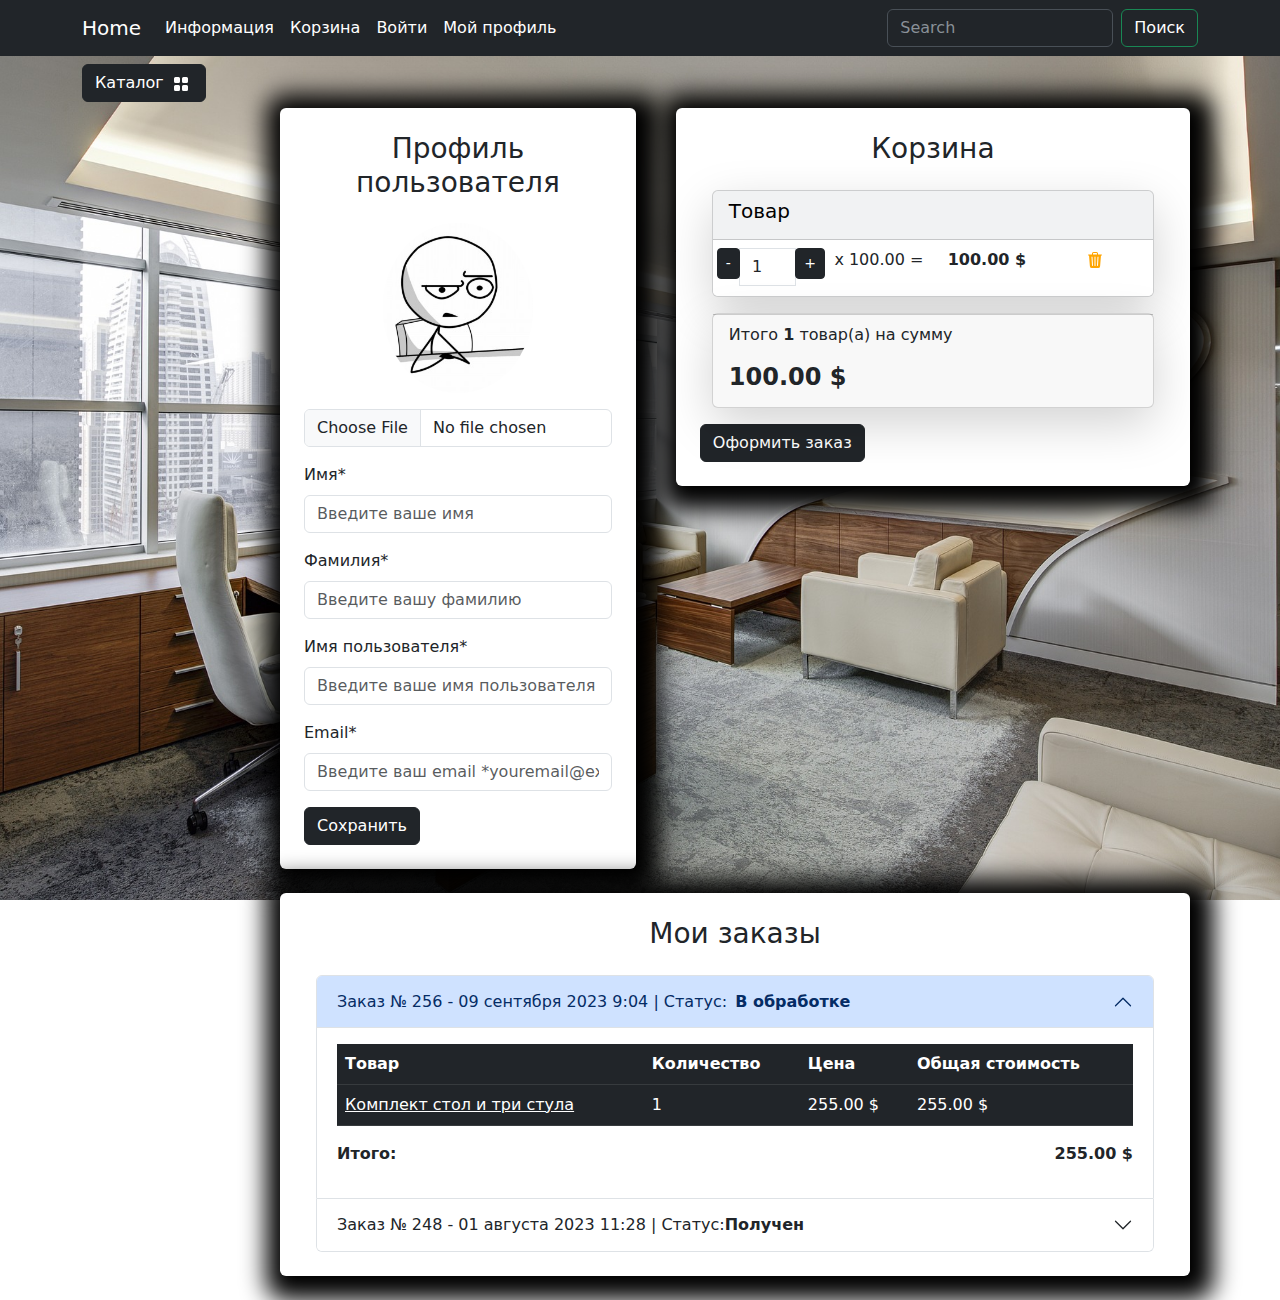
<file: shablon/users/profile.html>
<!DOCTYPE html>
<html lang="en">

<head>
    <meta charset="UTF-8">
    <meta http-equiv="X-UA-Compatible" content="IE=edge">
    <meta name="viewport" content="width=device-width, initial-scale=1.0">
    <link rel="stylesheet" href="../deps/css/bootstrap/bootstrap.min.css">
    <link rel="stylesheet" href="../deps/css/my_css.css">
    <link rel="apple-touch-icon" sizes="180x180" href="../deps/favicon/apple-touch-icon.png">
    <link rel="icon" type="image/png" sizes="32x32" href="../deps/favicon/favicon-32x32.png">
    <link rel="icon" type="image/png" sizes="16x16" href="f../iguration/favicon/favicon-16x16.png">
    <link rel="manifest" href="../deps/favicon/site.webmanifest">
    <title>Профиль</title>
</head>

<body>
    <header>
        <nav class="navbar navbar-expand-lg bg-dark" data-bs-theme="dark">
            <div class="container">
                <a class="navbar-brand" href="../index.html">Home</a>
                <button class="navbar-toggler" type="button" data-bs-toggle="collapse"
                    data-bs-target="#navbarSupportedContent" aria-controls="navbarSupportedContent"
                    aria-expanded="false" aria-label="Toggle navigation">
                    <span class="navbar-toggler-icon"></span>
                </button>
                <div class="collapse navbar-collapse" id="navbarSupportedContent">
                    <ul class="navbar-nav me-auto mb-2 mb-lg-0">
                        <li class="nav-item dropdown ">
                            <a class="nav-link dropdown-toggle text-white" href="#" role="button"
                                data-bs-toggle="dropdown" aria-expanded="false">
                                Информация
                            </a>
                            <ul class="dropdown-menu">
                                <li><a class="dropdown-item  text-white" href="#">Доставка и оплата</a></li>
                                <li><a class="dropdown-item  text-white" href="#">Контактная информация</a></li>
                                <li><a class="dropdown-item  text-white" href="#">Про нас</a></li>
                            </ul>
                        </li>
                        <li class="nav-item">
                            <a class="nav-link  text-white" href="../carts/cart.html">Корзина</a>
                        </li>
                        <li class="nav-item">
                            <a class="nav-link  text-white" href="../users/login.html">Войти</a>
                        </li>
                        <li class="nav-item dropdown ">
                            <a class="nav-link dropdown-toggle text-white" href="#" role="button"
                                data-bs-toggle="dropdown" aria-expanded="false">
                                Мой профиль
                            </a>
                            <ul class="dropdown-menu">
                                <li><a class="dropdown-item  text-white" href="../carts/cart.html">Корзина</a></li>
                                <li><a class="dropdown-item  text-white" href="../users/profile.html">Личный кабинет</a>
                                </li>
                                <li><a class="dropdown-item  text-white" href="#">Админ панель</a></li>
                                <li>
                                    <hr class="dropdown-divider">
                                </li>
                                <li><a class="dropdown-item  text-white" href="#">Выйти</a></li>
                            </ul>
                        </li>
                    </ul>
                    <form class="d-flex" role="search">
                        <input class="form-control me-2" type="search" placeholder="Search" aria-label="Search">
                        <button class="btn btn-outline-success text-white" type="submit">Поиск</button>
                    </form>
                </div>
            </div>
        </nav>
    </header>
    <section>
        <div class="container">
            <!-- Каталог и корзина с фиксированным расположением на странице -->
            <div class="row mt-1 position-fixed z-3">
                <!-- Каталог -->
                <div class="dropdown mb-2">
                    <button class="btn btn-secondary dropdown-toggle btn-dark" type="button" data-bs-toggle="dropdown"
                        aria-expanded="false">
                        Каталог
                        <img class="mx-1" src="../deps/icons/grid-fill.svg" alt="Catalog Icon" width="16"
                            height="16">
                    </button>
                    <ul class="dropdown-menu bg-dark" data-bs-theme="dark">
                        <li><a class="dropdown-item text-white" href="../goods/catalog.html">Все товары</a></li>
                        <li><a class="dropdown-item text-white" href="../goods/catalog.html">Кухня</a></li>
                        <li><a class="dropdown-item text-white" href="../goods/catalog.html">Спальня</a></li>
                        <li><a class="dropdown-item text-white" href="../goods/catalog.html">Гостинная</a></li>
                        <li><a class="dropdown-item text-white" href="../goods/catalog.html">Офис</a></li>
                        <li><a class="dropdown-item text-white" href="../goods/catalog.html">Фурнитура</a></li>
                        <li><a class="dropdown-item text-white" href="../goods/catalog.html">Декор</a></li>
                    </ul>
                </div>
            </div>
        </div>
        <!-- Контент -->
        <div class="container">
            <div class="row mt-1">
                <div class="col-lg-2">
                    <!-- Пустой блок на усмотрение -->
                </div>
                <div class="col-lg-10">
                    <!-- Контент на странице -->
                    <div class="row">
                        <div class="container mt-5">
                            <div class="row">
                                <!-- Профиль с данными пользователя -->
                                <div class="col-md-5">
                                    <div class=" bg-white p-4 mb-4 mx-2 rounded custom-shadow">
                                        <h3 class="text-center mb-4">Профиль пользователя</h3>
                                        <form>
                                            <div class="row">
                                                <div class="col-md-12 mb-3 text-center">
                                                    <img src="../deps/images/baseavatar.jpg"
                                                        alt="Аватар пользователя" class="img-fluid rounded-circle"
                                                        style="max-width: 150px;">
                                                    <input type="file" class="form-control mt-3" id="avatar"
                                                        accept="image/*">
                                                </div>
                                                <div class="col-md-12 mb-3">
                                                    <label for="firstName" class="form-label">Имя*</label>
                                                    <input type="text" class="form-control" id="firstName"
                                                        placeholder="Введите ваше имя" value="" required>
                                                </div>
                                                <div class="col-md-12 mb-3">
                                                    <label for="lastName" class="form-label">Фамилия*</label>
                                                    <input type="text" class="form-control" id="lastName"
                                                        placeholder="Введите вашу фамилию" value="" required>
                                                </div>
                                                <div class="col-md-12 mb-3">
                                                    <label for="username" class="form-label">Имя пользователя*</label>
                                                    <input type="text" class="form-control" id="username"
                                                        placeholder="Введите ваше имя пользователя" value="" required>
                                                </div>
                                                <div class="col-md-12 mb-3">
                                                    <label for="email" class="form-label">Email*</label>
                                                    <input type="email" class="form-control" id="email"
                                                        placeholder="Введите ваш email *youremail@example.com" value=""
                                                        required>
                                                </div>
                                            </div>
                                            <button type="submit" class="btn btn-dark">Сохранить</button>
                                        </form>
                                    </div>
                                </div>
                                <!-- Корзина -->
                                <div class="col-md-7">
                                    <div class=" bg-white p-4 mb-4 mx-2 rounded custom-shadow">
                                        <h3 class="text-center mb-4">Корзина</h3>
                                        <div class="container" id="cart-items-container">
                                            <!-- Разметка корзины -->
                                            <div class="card mb-3 text-bg-light shadow-lg">
                                                <div class="card-header">
                                                    <h5 class="card-title">Товар</h5>
                                                </div>
                                                <ul class="list-group list-group-flush">
                                                    <li class="list-group-item">
                                                        <div class="row text-center">
                                                            <div class="col p-0">
                                                                <div class="input-group">
                                                                    <span class="input-group-btn">
                                                                        <button type="button" class="btn btn-dark btn-sm decrement"
                                                                            data-cart-id="" data-cart-change-url="">-</button>
                                                                    </span>
                                                                    <input type="text" class="form-control number" value="1"
                                                                        readonly>
                                                                    <span class="input-group-btn">
                                                                        <button type="button" class="btn btn-dark btn-sm increment"
                                                                            data-cart-id="" data-cart-change-url="">+</button>
                                                                    </span>
                                                                </div>
                                                            </div>
                                                            <div class="col p-0">
                                                                <p>x 100.00 = </p>
                                                            </div>
                                                            <div class="col p-0"><strong>100.00 $</strong></div>
                                                            <div class="col p-0">
                                                                <a href="#" class="remove-from-cart" data-cart-id="">
                                                                    <img class="mx-1" src="../deps/icons/trash3-fill.svg"
                                                                        alt="Catalog Icon" width="16" height="16">
                                                                </a>
                                                            </div>
                                                        </div>
                                                    </li>
                                                </ul>
                                            </div>
                                            <div class="card mb-3 shadow-lg">
                                                <div class="card-footer">
                                                    <p class="float-left">Итого <strong>1</strong> товар(а) на сумму</p>
                                                    <h4 class="float-left"><strong>100.00 $</strong></h4>
                                                </div>
                                            </div>
                                            <!-- Закончилась разметка корзины -->
                                        </div>
                                        <a class="btn btn-dark" href="../orders/create_order.html">
                                            Оформить заказ
                                        </a>
                                    </div>
                                </div>
                                <!-- Оформленные заказы -->
                                <div class="col-md-12">
                                    <div class=" bg-white p-4 mb-4 mx-2 rounded custom-shadow">
                                        <h3 class="text-center mb-4">Мои заказы</h3>
                                        <!-- Разметка заказов -->
                                        <div class="container">
                                            <div class="accordion" id="accordionExample">
                                                <div class="accordion-item">
                                                    <h2 class="accordion-header" id="heading1">
                                                        <button class="accordion-button" type="button" data-bs-toggle="collapse" data-bs-target="#collapse1" aria-expanded="false" aria-controls="collapse1">
                                                            Заказ № 256 - 09 сентября 2023 9:04 | Статус:<strong class="mx-2"> В обработке</strong>
                                                        </button>
                                                    </h2>
                                                    <div id="collapse1" class="accordion-collapse collapse show" aria-labelledby="heading1" data-bs-parent="#accordionExample">
                                                        <div class="accordion-body">
                                                            <table class="table table-dark table-hover">
                                                                <thead>
                                                                    <tr>
                                                                        <th>Товар</th>
                                                                        <th>Количество</th>
                                                                        <th>Цена</th>
                                                                        <th>Общая стоимость</th>
                                                                    </tr>
                                                                </thead>
                                                                <tbody>
                                                                    <tr>
                                                                        <td><a class="text-white" href="#">Комплект стол и три стула</a></td>
                                                                        <td>1</td>
                                                                        <td>255.00 $</td>
                                                                        <td>255.00 $</td>
                                                                        
                                                                    </tr>
                                                                </tbody>
                                                            </table>
                                                            <div class="d-flex justify-content-between">
                                                                <p><strong>Итого:</strong></p>
                                                                <p><strong>255.00 $</strong></p>

                                                            </div>
                                                        </div>
                                                    </div>
                                                </div>
                                                <div class="accordion-item">
                                                    <h2 class="accordion-header" id="heading2">
                                                        <button class="accordion-button collapsed" type="button" data-bs-toggle="collapse" data-bs-target="#collapse2" aria-expanded="false" aria-controls="collapse2">
                                                            Заказ № 248 - 01 августа 2023 11:28 | Статус: <strong>Получен</strong>
                                                        </button>
                                                    </h2>
                                                    <div id="collapse2" class="accordion-collapse collapse" aria-labelledby="heading2" data-bs-parent="#accordionExample">
                                                        <div class="accordion-body">
                                                            <table class="table table-dark table-hover">
                                                                <thead>
                                                                    <tr>
                                                                        <th>Товар</th>
                                                                        <th>Количество</th>
                                                                        <th>Цена</th>
                                                                        <th>Общая стоимость</th>
                                                                    </tr>
                                                                </thead>
                                                                <tbody>
                                                                    <tr>
                                                                        <td><a class="text-white" href="#">Стул офисный</a></td>
                                                                        <td>2</td>
                                                                        <td>30.00 $</td>
                                                                        <td>60.00 $</td>
                                                                        
                                                                    </tr>
                                                                </tbody>
                                                            </table>
                                                        </div>
                                                    </div>
                                                </div>
                                            </div>
                                        </div>
                                        <!-- Закончилась разметка заказов -->
                                    </div>
                                </div>
                            </div>
                        </div>
                    </div>
                </div>
            </div>
        </div>
    </section>
    <script src="../deps/js/jquery/jquery-3.7.0.min.js"></script>
    <script src="../deps/js/jquery-events.js"></script>
    <script src="../deps/js/jquery-ajax.js"></script>
    <script src="../deps/js/bootstrap/bootstrap.bundle.min.js"></script>
</body>

</html>
</file>
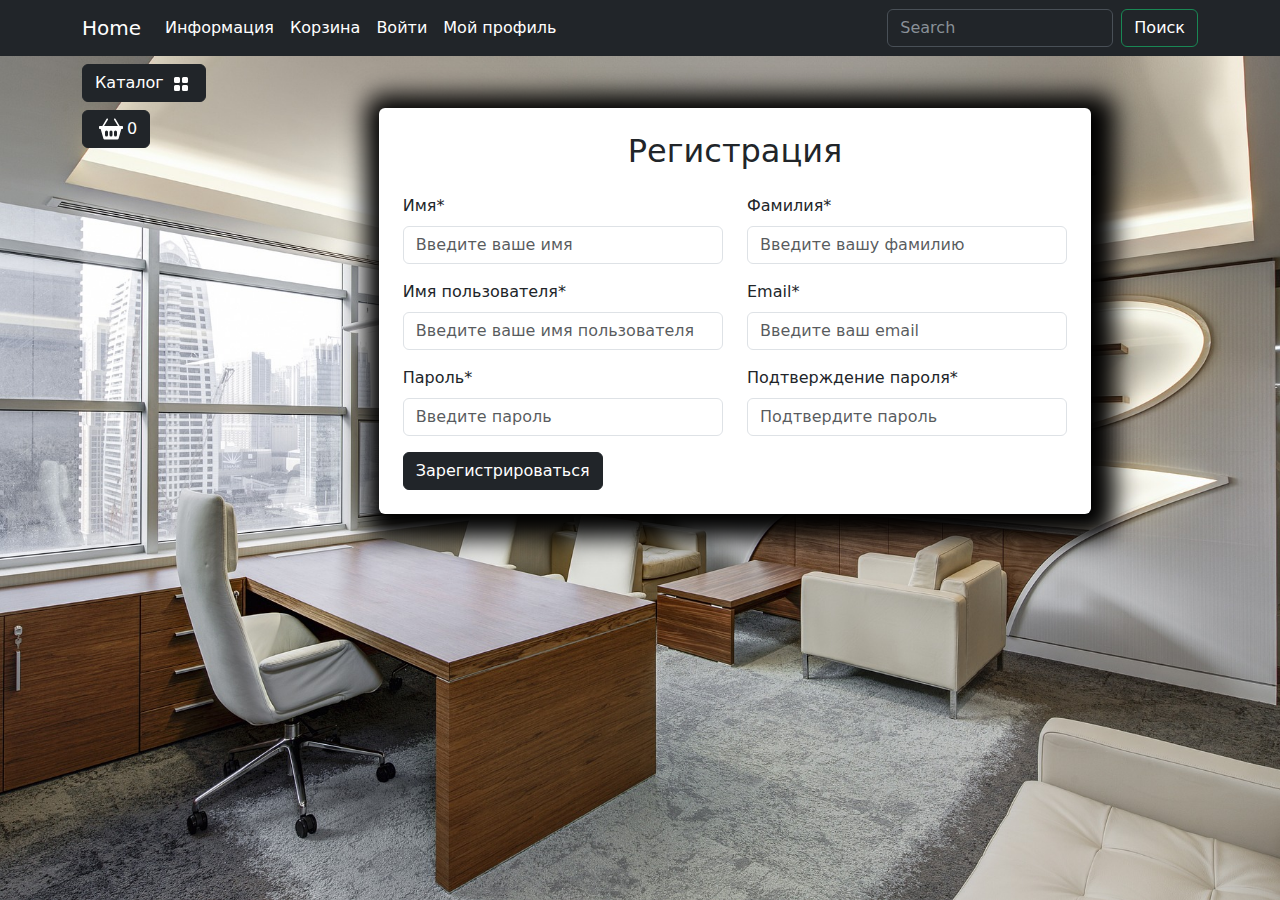
<file: shablon/users/registration.html>
<!DOCTYPE html>
<html lang="en">

<head>
    <meta charset="UTF-8">
    <meta http-equiv="X-UA-Compatible" content="IE=edge">
    <meta name="viewport" content="width=device-width, initial-scale=1.0">
    <link rel="stylesheet" href="../deps/css/bootstrap/bootstrap.min.css">
    <link rel="stylesheet" href="../deps/css/my_css.css">
    <link rel="apple-touch-icon" sizes="180x180" href="../deps/favicon/apple-touch-icon.png">
    <link rel="icon" type="image/png" sizes="32x32" href="../deps/favicon/favicon-32x32.png">
    <link rel="icon" type="image/png" sizes="16x16" href="../deps/favicon/favicon-16x16.png">
    <link rel="manifest" href="../deps/favicon/site.webmanifest">
    <title>Регистрация</title>
</head>

<body>
    <header>
        <nav class="navbar navbar-expand-lg bg-dark" data-bs-theme="dark">
            <div class="container">
                <a class="navbar-brand" href="../index.html">Home</a>
                <button class="navbar-toggler" type="button" data-bs-toggle="collapse"
                    data-bs-target="#navbarSupportedContent" aria-controls="navbarSupportedContent"
                    aria-expanded="false" aria-label="Toggle navigation">
                    <span class="navbar-toggler-icon"></span>
                </button>
                <div class="collapse navbar-collapse" id="navbarSupportedContent">
                    <ul class="navbar-nav me-auto mb-2 mb-lg-0">
                        <li class="nav-item dropdown ">
                            <a class="nav-link dropdown-toggle text-white" href="#" role="button"
                                data-bs-toggle="dropdown" aria-expanded="false">
                                Информация
                            </a>
                            <ul class="dropdown-menu">
                                <li><a class="dropdown-item  text-white" href="#">Доставка и оплата</a></li>
                                <li><a class="dropdown-item  text-white" href="#">Контактная информация</a></li>
                                <li><a class="dropdown-item  text-white" href="#">Про нас</a></li>
                            </ul>
                        </li>
                        <li class="nav-item">
                            <a class="nav-link  text-white" href="../carts/cart.html">Корзина</a>
                        </li>
                        <li class="nav-item">
                            <a class="nav-link  text-white" href="../users/login.html">Войти</a>
                        </li>
                        <li class="nav-item dropdown ">
                            <a class="nav-link dropdown-toggle text-white" href="#" role="button"
                                data-bs-toggle="dropdown" aria-expanded="false">
                                Мой профиль
                            </a>
                            <ul class="dropdown-menu">
                                <li><a class="dropdown-item  text-white" href="../carts/cart.html">Корзина</a></li>
                                <li><a class="dropdown-item  text-white" href="../users/profile.html">Личный кабинет</a>
                                </li>
                                <li><a class="dropdown-item  text-white" href="#">Админ панель</a></li>
                                <li>
                                    <hr class="dropdown-divider">
                                </li>
                                <li><a class="dropdown-item  text-white" href="#">Выйти</a></li>
                            </ul>
                        </li>
                    </ul>
                    <form class="d-flex" role="search">
                        <input class="form-control me-2" type="search" placeholder="Search" aria-label="Search">
                        <button class="btn btn-outline-success text-white" type="submit">Поиск</button>
                    </form>
                </div>
            </div>
        </nav>
    </header>
    <section>
        <div class="container">
            <!-- Каталог и корзина с фиксированным расположением на странице -->
            <div class="row mt-1 position-fixed z-3">
                <!-- Каталог -->
                <div class="dropdown mb-2">
                    <button class="btn btn-secondary dropdown-toggle btn-dark" type="button" data-bs-toggle="dropdown"
                        aria-expanded="false">
                        Каталог
                        <img class="mx-1" src="../deps/icons/grid-fill.svg" alt="Catalog Icon" width="16"
                            height="16">
                    </button>
                    <ul class="dropdown-menu bg-dark" data-bs-theme="dark">
                        <li><a class="dropdown-item text-white" href="../goods/catalog.html">Все товары</a></li>
                        <li><a class="dropdown-item text-white" href="../goods/catalog.html">Кухня</a></li>
                        <li><a class="dropdown-item text-white" href="../goods/catalog.html">Спальня</a></li>
                        <li><a class="dropdown-item text-white" href="../goods/catalog.html">Гостинная</a></li>
                        <li><a class="dropdown-item text-white" href="../goods/catalog.html">Офис</a></li>
                        <li><a class="dropdown-item text-white" href="../goods/catalog.html">Фурнитура</a></li>
                        <li><a class="dropdown-item text-white" href="../goods/catalog.html">Декор</a></li>
                    </ul>
                </div>
                <!-- Значек корзины, вызывает модальное окно -->
                <div>
                    <button type="button" class="btn btn-dark btn-secondary d-flex" id="modalButton" aria-expanded="false">
                        <img class="mx-1" src="../deps/icons/basket2-fill.svg" alt="Catalog Icon" width="24"
                            height="24">
                        <span>0</span>
                    </button>
                </div>
                <!-- Разметка модального окна корзины -->
                <div class="modal fade" id="exampleModal" tabindex="-1" aria-labelledby="exampleModalLabel"
                    aria-hidden="true">
                    <div class="modal-dialog modal-dialog-scrollable">
                        <div class="modal-content">
                            <div class="modal-header">
                                <button type="button" class="btn-close" data-bs-dismiss="modal"
                                    aria-label="Close"></button>
                            </div>
                            <div class="modal-body">
                                <h3 class="text-center mb-4">Корзина</h3>
                                <div class="container" id="cart-items-container">
                                    <!-- Разметка корзины -->
                                    <div class="card mb-3 text-bg-light shadow-lg">
                                        <div class="card-header">
                                            <h5 class="card-title">Товар</h5>
                                        </div>
                                        <ul class="list-group list-group-flush">
                                            <li class="list-group-item">
                                                <div class="row text-center">
                                                    <div class="col p-0">
                                                        <div class="input-group">
                                                            <span class="input-group-btn">
                                                                <button type="button" class="btn btn-dark btn-sm decrement"
                                                                    data-cart-id="" data-cart-change-url="">-</button>
                                                            </span>
                                                            <input type="text" class="form-control number" value="1"
                                                                readonly>
                                                            <span class="input-group-btn">
                                                                <button type="button" class="btn btn-dark btn-sm increment"
                                                                    data-cart-id="" data-cart-change-url="">+</button>
                                                            </span>
                                                        </div>
                                                    </div>
                                                    <div class="col p-0">
                                                        <p>x 100.00 = </p>
                                                    </div>
                                                    <div class="col p-0"><strong>100.00 $</strong></div>
                                                    <div class="col p-0">
                                                        <a href="#" class="remove-from-cart" data-cart-id="">
                                                            <img class="mx-1" src="../deps/icons/trash3-fill.svg"
                                                                alt="Catalog Icon" width="16" height="16">
                                                        </a>
                                                    </div>
                                                </div>
                                            </li>
                                        </ul>
                                    </div>
                                    <div class="card mb-3 shadow-lg">
                                        <div class="card-footer">
                                            <p class="float-left">Итого <strong>1</strong> товар(а) на сумму</p>
                                            <h4 class="float-left"><strong>100.00 $</strong></h4>
                                        </div>
                                    </div>
                                    <!-- Закончилась разметка корзины -->
                                </div>
                                <a class="btn btn-dark" href="../orders/create_order.html">
                                    Оформить заказ
                                </a>
                            </div>
                        </div>
                    </div>
                </div>
                <!-- Закончилась разметка модального окна -->
            </div>
        </div>
        <!-- Контент -->
        <div class="container">
            <div class="row mt-1">
                <div class="col-lg-2">
                    <!-- Пустой блок на усмотрение -->
                </div>
                <div class="col-lg-10">
                    <!-- Контент на странице -->
                    <div class="row">
                        <div class="container mt-5">
                            <div class="row justify-content-center">
                                <div class="col-md-9 bg-white p-4 mb-5 mx-2 rounded custom-shadow">
                                    <h2 class="text-center mb-4">Регистрация</h2>
                                    <form>
                                        <div class="row">
                                            <div class="col-md-6 mb-3">
                                                <label for="firstName" class="form-label">Имя*</label>
                                                <input type="text" class="form-control" id="firstName"
                                                    placeholder="Введите ваше имя" required>
                                            </div>
                                            <div class="col-md-6 mb-3">
                                                <label for="lastName" class="form-label">Фамилия*</label>
                                                <input type="text" class="form-control" id="lastName"
                                                    placeholder="Введите вашу фамилию" required>
                                            </div>
                                            <div class="col-md-6 mb-3">
                                                <label for="username" class="form-label">Имя пользователя*</label>
                                                <input type="text" class="form-control" id="username"
                                                    placeholder="Введите ваше имя пользователя" required>
                                            </div>
                                            <div class="col-md-6 mb-3">
                                                <label for="email" class="form-label">Email*</label>
                                                <input type="email" class="form-control" id="email"
                                                    placeholder="Введите ваш email" required>
                                            </div>
                                            <div class="col-md-6 mb-3">
                                                <label for="password1" class="form-label">Пароль*</label>
                                                <input type="password" class="form-control" id="password1"
                                                    placeholder="Введите пароль" required>
                                            </div>
                                            <div class="col-md-6 mb-3">
                                                <label for="password2" class="form-label">Подтверждение пароля*</label>
                                                <input type="password" class="form-control" id="password2"
                                                    placeholder="Подтвердите пароль" required>
                                            </div>
                                        </div>
                                        <button type="submit"
                                            class="btn btn-dark btn-block">Зарегистрироваться</button>
                                    </form>
                                </div>
                            </div>
                        </div>
                    </div>
                </div>
            </div>
        </div>
    </section>
    <script src="../deps/js/jquery/jquery-3.7.0.min.js"></script>
    <script src="../deps/js/jquery-events.js"></script>
    <script src="../deps/js/jquery-ajax.js"></script>
    <script src="../deps/js/bootstrap/bootstrap.bundle.min.js"></script>
</body>

</html>
</file>
<file: shablon/deps/css/my_css.css>
body {
  background-image: url("../images/bg-image.jpg");
  background-repeat: no-repeat;
  background-attachment: fixed;
  background-position: center center;
  background-size: cover;
  height: 100%;
}

.dropdown-toggle::after {
  content: none;
}

.custom-shadow {
  box-shadow: 5px 5px 25px 19px #000000;
}

.product_id {
  color: gray;
  font-size: 15px;
}

.badge.bg-warning.text-dark {
  position: absolute;
  top: 10px;
  right: 5px;
  z-index: 1;
  padding: 5px 10px;
  border-radius: 3px;
  font-size: 1rem;
  box-shadow: 2px 2px 15px 9px #000000;
}

.badge-banner {
  top: 80%;
  border-radius: 15px;
  font-size: 0.7rem;
}
</file>
<file: shablon/deps/css/my_footer_css.css>
footer {
    position: fixed;
    bottom: 0;
    width: 100%;
    background-color: #343a40;
    padding: 10px 0;
  }
</file>
